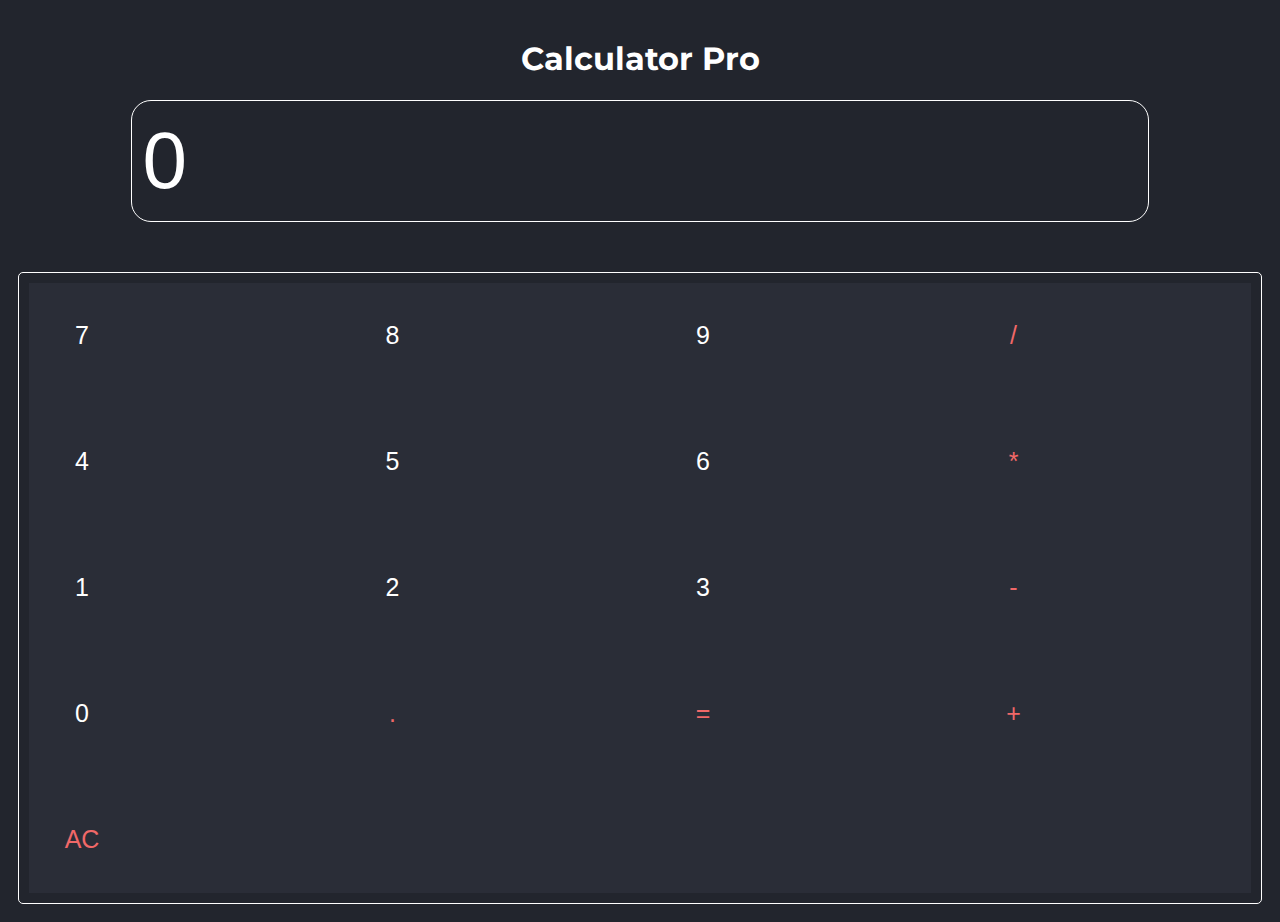
<file: index.html>
<!DOCTYPE html>
<html>

<head>
  <meta charset="utf-8">
  <meta http-equiv="X-UA-Compatible" content="IE=edge">
  <title></title>
  <meta name="description" content="">
  <meta name="viewport" content="width=device-width, initial-scale=1">
  <link rel="stylesheet" href="style.css">
</head>

<body>
  <div class="calculator">
    <h1>Calculator Pro</h1>
    <input id="valueBox" class="valueBox" type="text">
    <div class="background">
      <div class="numPad">



        <button id="num7" class="num" value="7">7</button>
        <button id="num8" class="num" value="8">8</button>
        <button id="num9" class="num" value="9">9</button>
        <button id="operator" class="operator" value="/">/</button>


        <button id="num4" class="num" value="4">4</button>
        <button id="num5" class="num" value="5">5</button>
        <button id="num6" class="num" value="6">6</button>
        <button id="operator" class="operator" value="*">*</button>

        <button id="num1" class="num" value="1">1</button>
        <button id="num2" class="num" value="2">2</button>
        <button id="num3" class="num" value="3">3</button>
        <button id="operator" class="operator" value="-">-</button>

        <button id="num0" class="num" value="0">0</button>
        <button id="operator" class="decimal" value=".">.</button>
        <button id="operator" class="operator" value="=">=</button>
        <button id="operator" class="operator" value="+">+</button>

        <button id="operator" class="all-clear" value="all-clear">AC</button>

      </div>
    </div>

    <script src="calculator-pro.js" async defer></script>
</body>

</html>
</file>
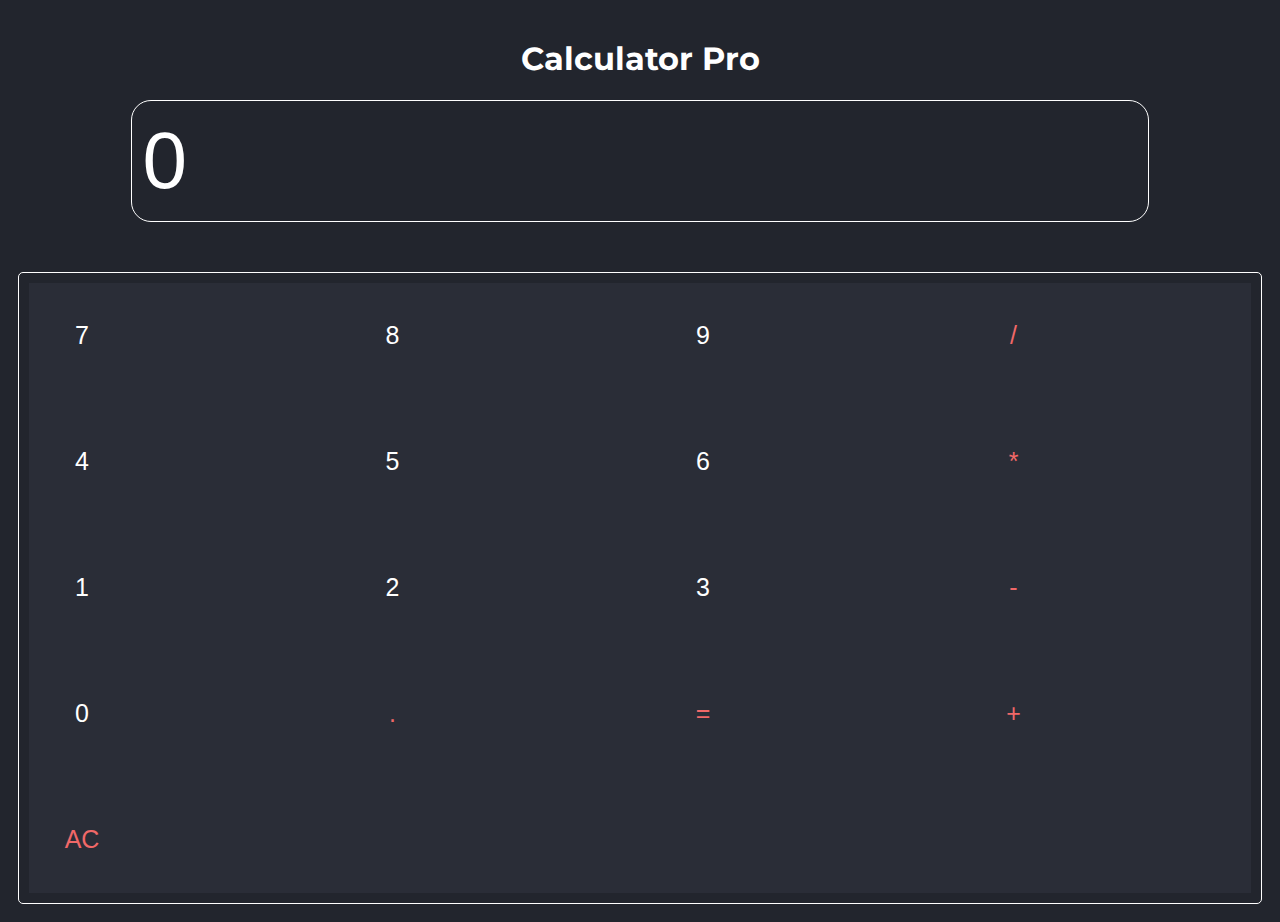
<file: calculator-pro.html>
<!DOCTYPE html>
<html>

<head>
  <meta charset="utf-8">
  <meta http-equiv="X-UA-Compatible" content="IE=edge">
  <title></title>
  <meta name="description" content="">
  <meta name="viewport" content="width=device-width, initial-scale=1">
  <link rel="stylesheet" href="style.css">
</head>

<body>
  <div class="calculator">
    <h1>Calculator Pro</h1>
    <input id="valueBox" class="valueBox" type="text">
    <div class="background">
      <div class="numPad">
        
        

        <button id="num7" class="num" value="7">7</button>
        <button id="num8" class="num" value="8">8</button>
        <button id="num9" class="num" value="9">9</button>
        <button id="operator" class="operator" value="/">/</button>
      
      
        <button id="num4" class="num" value="4">4</button>
        <button id="num5" class="num" value="5">5</button>
        <button id="num6" class="num" value="6">6</button>
        <button id="operator" class="operator" value="*">*</button>
     
        <button id="num1" class="num" value="1">1</button>
        <button id="num2" class="num" value="2">2</button>
        <button id="num3" class="num" value="3">3</button>
        <button id="operator" class="operator" value="-">-</button>

        <button id="num0" class="num" value="0">0</button>
        <button id="operator" class="decimal" value=".">.</button>
        <button id="operator" class="operator" value="=">=</button>
        <button id="operator" class="operator" value="+">+</button>

        <button id="operator" class="all-clear" value="all-clear">AC</button>

      </div>
    </div>

    <script src="calculator-pro.js" async defer></script>
</body>

</html>
</file>
<file: style.css>
@import url('https://fonts.googleapis.com/css2?family=DM+Sans:wght@700&family=Montserrat:ital,wght@1,500&display=swap');

/* Chrome, Safari, Edge, Opera */
input::-webkit-outer-spin-button,
input::-webkit-inner-spin-button {
  -webkit-appearance: none;
  margin: 0;
}

/* Firefox */
input[type=number] {
    -moz-appearance: textfield;
  }

* {
    background-color: #22252d;
}

h1 {
    color: white;
    font-family: 'Montserrat', sans-serif;
}

.calculator {
    margin: auto;
    /* width: 50%; */
    padding: 10px;
    font-family: 'Montserrat', sans-serif;
    text-align: center;
}

.background {
    border: 1px solid white;
    border-radius: 5px;
    margin: auto;
    padding: 10px;
    text-align: center; 
}

.valueBox {
    font-size: 80px;
    color: white;
    border: solid white;
    border-radius: 20px;
    border-width: thin;
    margin: auto;
    width: 80%;
    height: 100px;
    padding: 10px;
    margin-bottom: 50px;
}

.numPad {
    background-color: #2a2d37;
    display: grid;
    grid-template-columns: repeat(4, 1fr);
    grid-gap: 20px;
    
}

.numPad:hover {}

.num,
#operator {
    height: 100px;
    width: 100px;
    text-align: center;
    

}

.num {
    font-size: 25px;
    background-color: #2a2d37;
    color: white;
    border: none;
    padding: 5%;
    margin: 3px;
}

.num:hover {
    cursor: pointer;
    background-color: #474c5e;

}

#operator {
    font-size: 25px;
    color: #f16868;
    background-color: #2a2d37;
    border: none;
    padding: 5%;
    margin: 3px;
}

#operator:hover {
    cursor: pointer;
    background-color: #474c5e;
}

/*  Media Query: Tablet or Smaller */
@media screen and (max-width:1000px) {
    .background {
        margin: auto 10px;
    }

    .numPad{
        grid-template-columns: repeat(4, 1fr);
        grid-gap: 0px;
        font-size: 2.5rem;
    }
    .num, #operator {
        width: 50px;
        height: 100px;
    }
    
}
</file>
